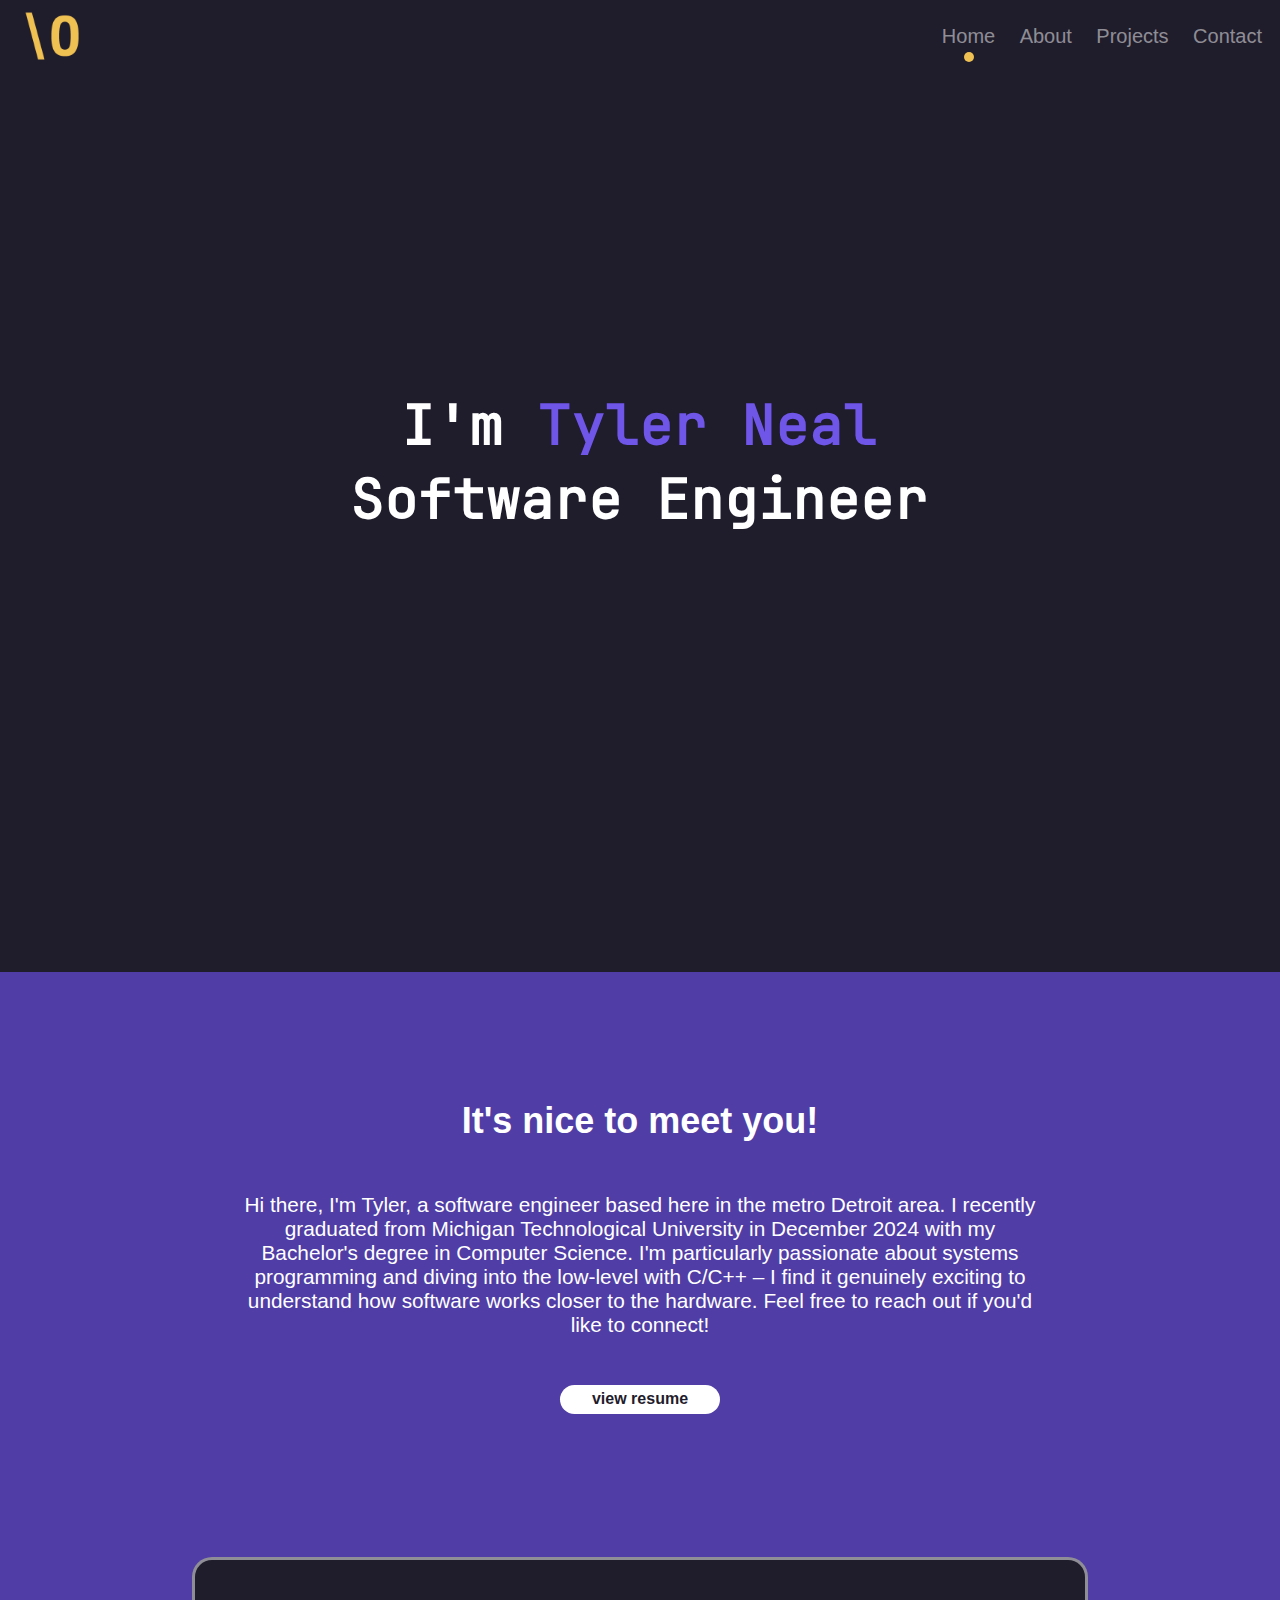
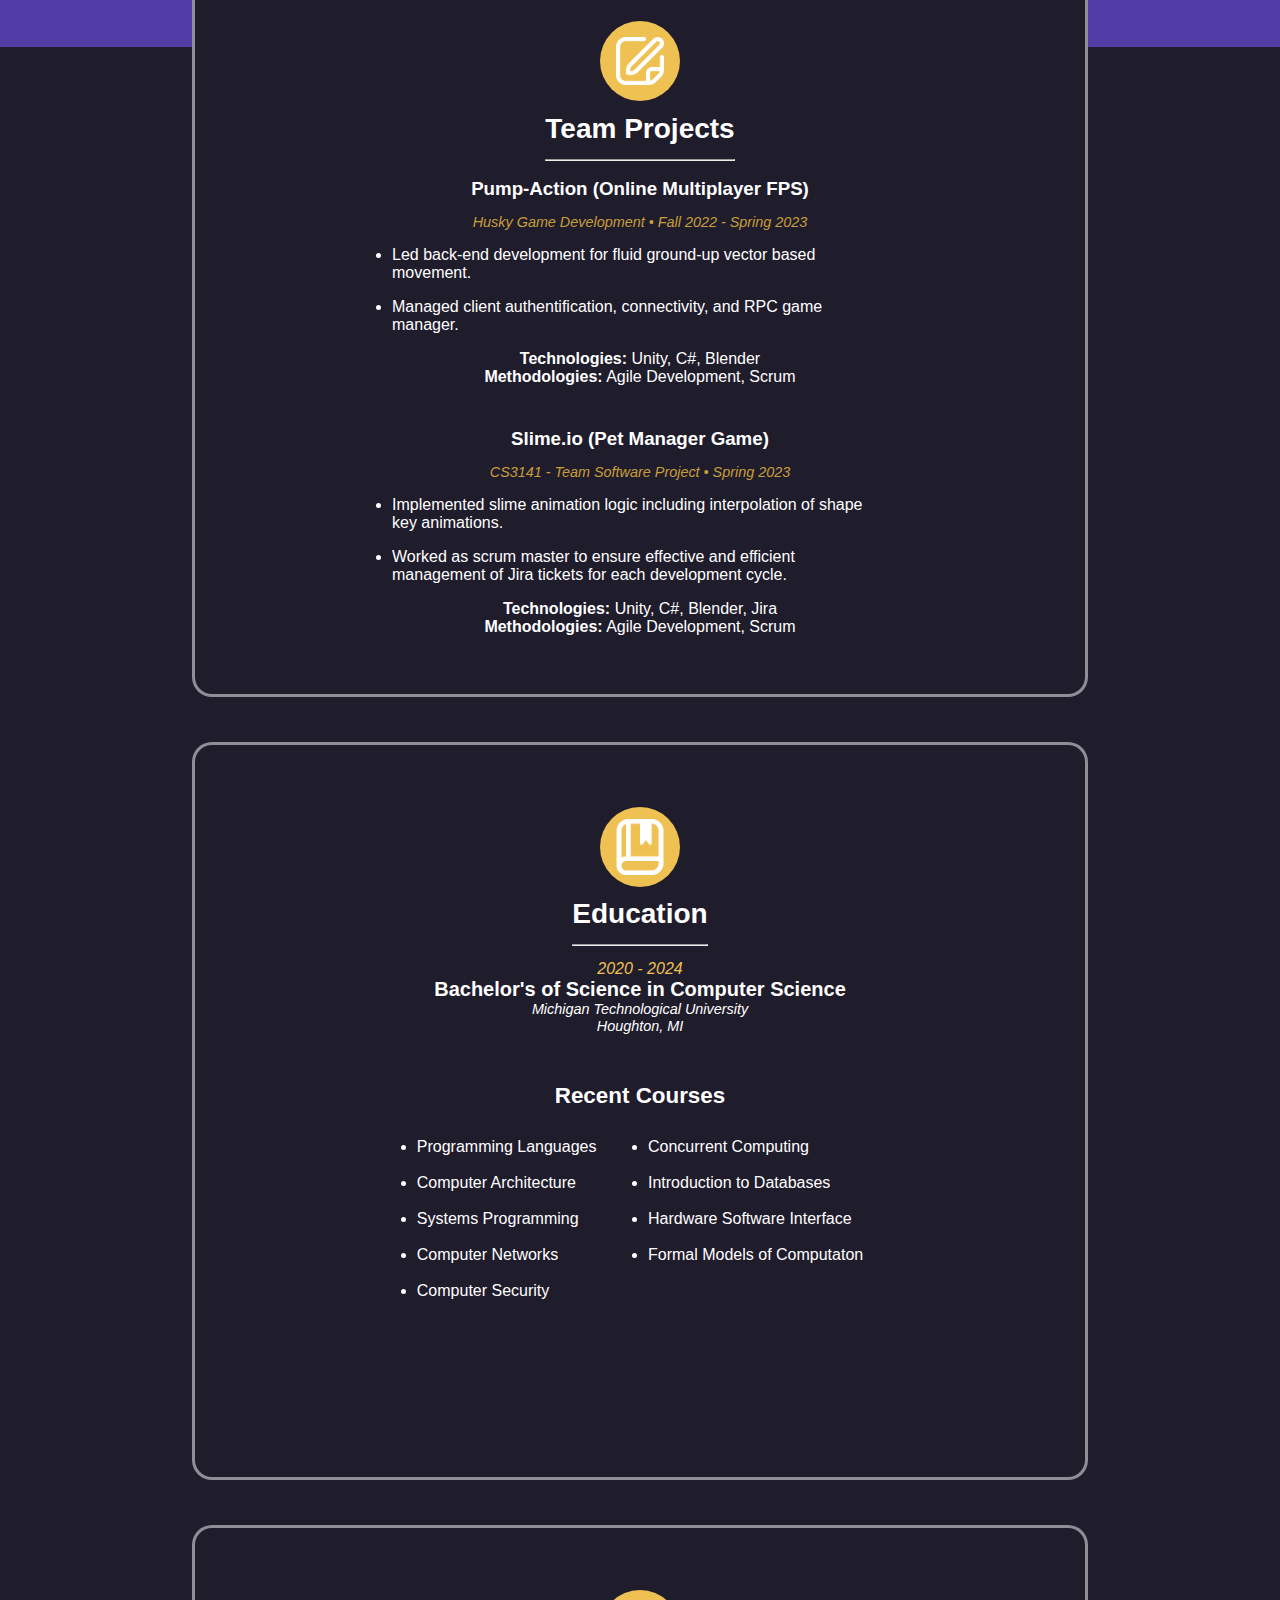
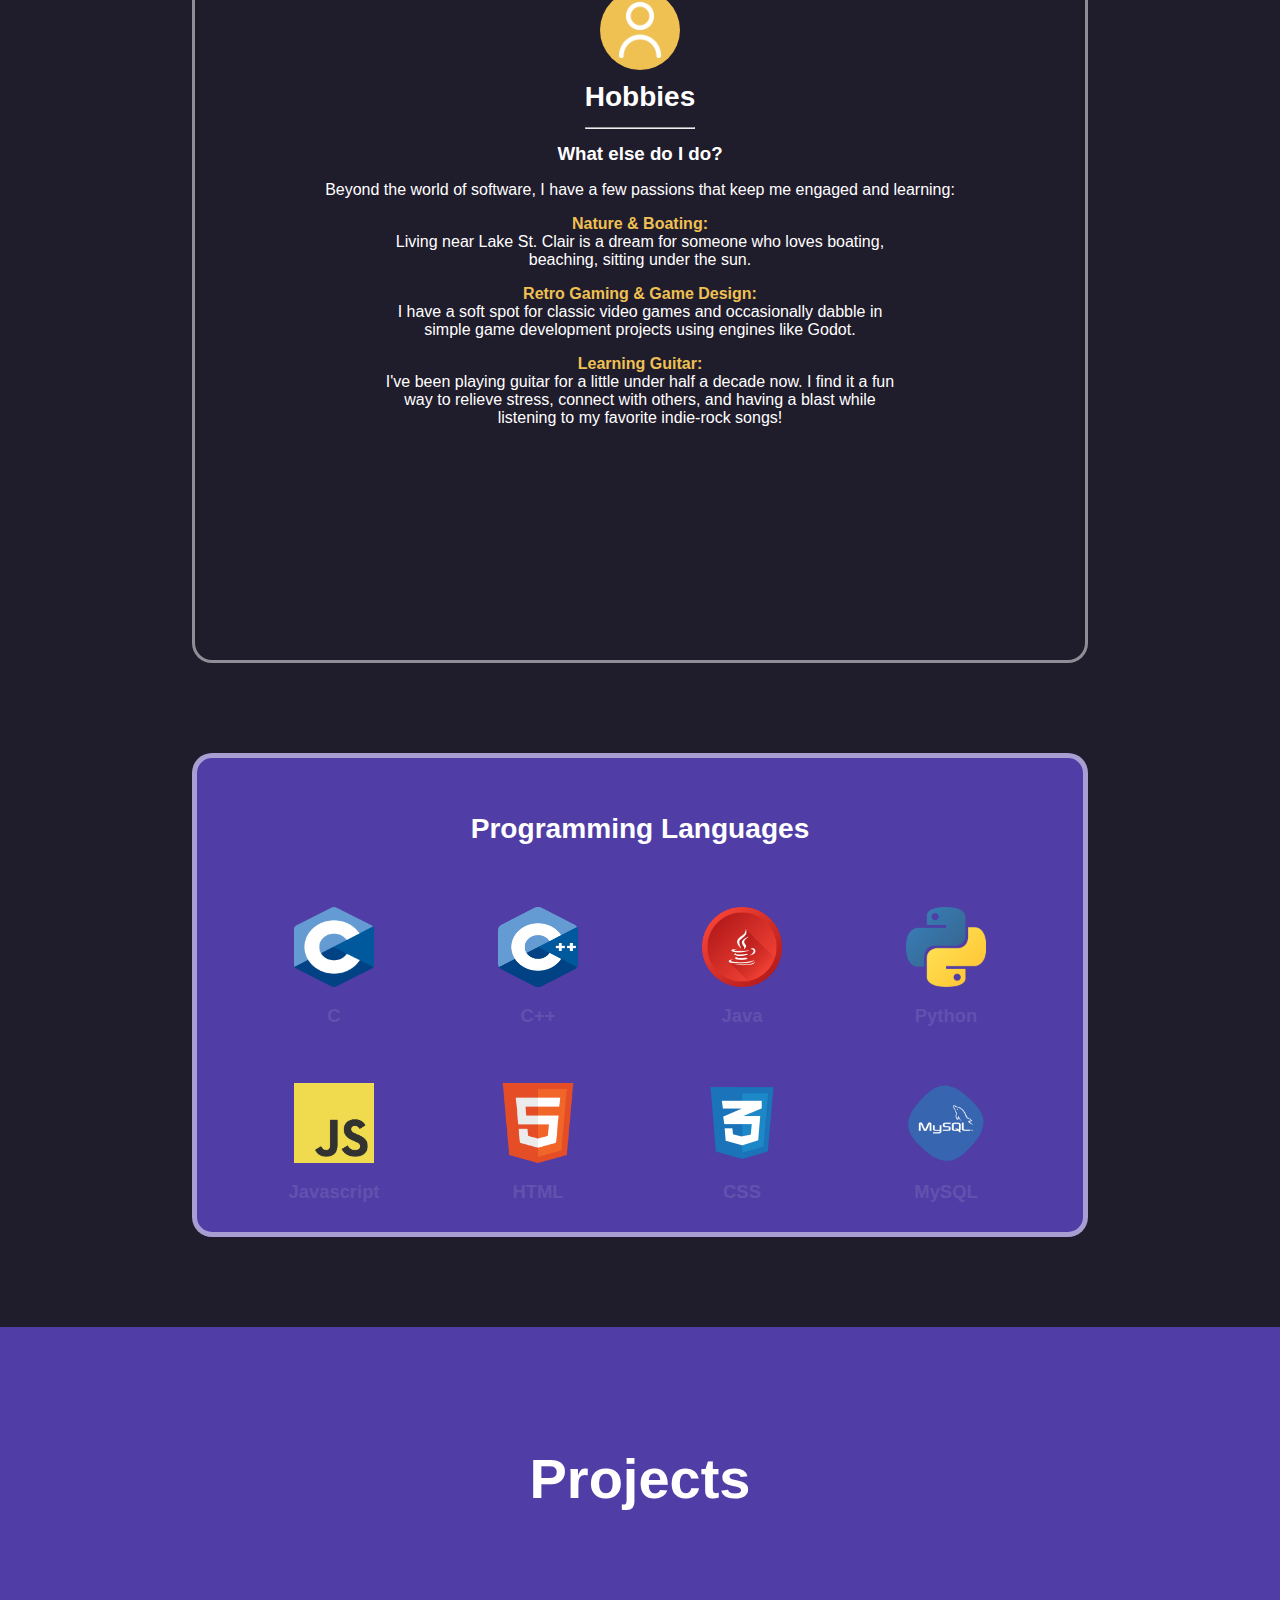
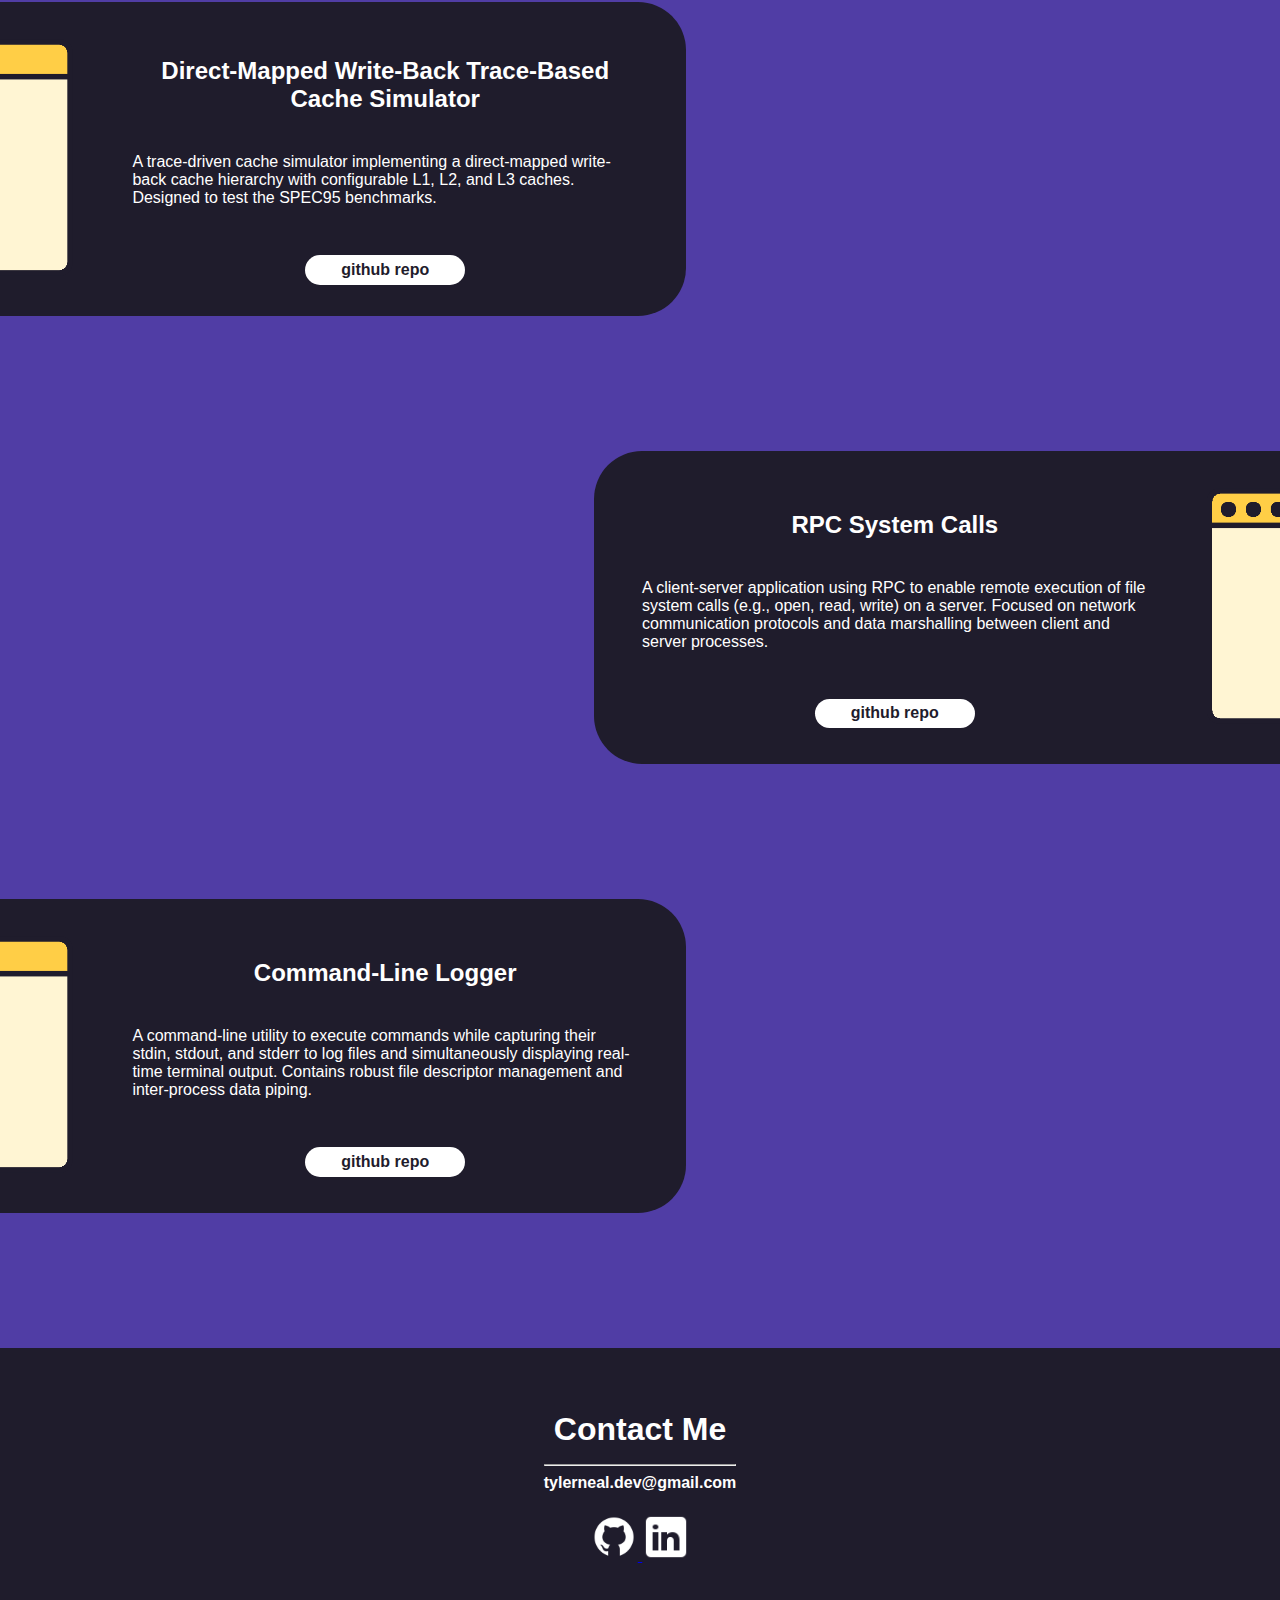
<file: index.html>
<!DOCTYPE html>
<html lang="en">
    <head>
        <meta charset="UTF-8" />
        <meta name="viewport" content="width=device-width, initial-scale=1.0" />
        <title>Tyler Neal | Software Engineer</title>
        <link rel="stylesheet" href="styles.css" />
        <link rel="icon" href="assets/null-term.png" type="image/x-icon" />
    </head>
    <body>
        <main>
            <nav class="navbar">
                <div class="container navbar__container">
                    <img
                        class="navbar__logo"
                        src="assets/null-term.png"
                        alt="Tyler Neal Portfolio Logo"
                    />
                    <div class="navbar__links">
                        <a class="navbar__link navbar__link--home" href="#home">Home</a>
                        <a class="navbar__link navbar__link--about" href="#about">About</a>
                        <a class="navbar__link navbar__link--projects" href="#projects">Projects</a>
                        <a class="navbar__link navbar__link--contact" href="#contact">Contact </a>
                    </div>
                </div>
            </nav>

            <section id="home" class="hero">
                <div class="container hero__container">
                    <h1 class="hero__title-group">
                        I'm <span class="hero__name-highlight">Tyler Neal</span><br /><span
                            class="hero__subtitle"
                            >Software Engineer</span
                        >
                    </h1>
                </div>
            </section>

            <section id="about" class="about-section">
                <div class="container about-section__intro-container">
                    <h2 class="about-section__intro-header">It's nice to meet you!</h2>
                    <p class="about-section__intro-paragraph">
                        Hi there, I'm Tyler, a software engineer based here in the metro Detroit
                        area. I recently graduated from Michigan Technological University in
                        December 2024 with my Bachelor's degree in Computer Science. I'm
                        particularly passionate about systems programming and diving into the
                        low-level with C/C++ – I find it genuinely exciting to understand how
                        software works closer to the hardware. Feel free to reach out if you'd like
                        to connect!
                    </p>
                    <a
                        target="_blank"
                        rel="noopener noreferrer"
                        class="resume__link"
                        href="https://raw.githubusercontent.com/tp-neal/my-resume/main/Tyler-Neal_Resume.pdf"
                        ><span class="button resume__button">view resume</span>
                    </a>
                </div>

                <div class="container about-sections-and-language-container">
                    <div class="container about-section__cards-container">
                        <div class="info-card info-card--team-projects">
                            <div class="info-card__icon-wrapper">
                                <img
                                    class="info-card__icon-image info-card__icon-image--team-projects"
                                    src="assets/about-icons/edit.png"
                                    alt="Team Projects Icon"
                                />
                            </div>
                            <h2 class="info-card__primary-heading">
                                Team Projects
                                <hr class="info-card__divider-hr" />
                            </h2>
                            <div class="info-card__divider-wrapper">
                                <div class="info-card__divider"></div>
                            </div>
                            <div class="info-card__body info-card__body--team-projects">
                                <div class="team-project">
                                    <h3 class="team-project__title">
                                        Pump-Action (Online Multiplayer FPS)
                                    </h3>
                                    <p class="team-project__meta">
                                        <em
                                            >Husky Game Development &bull; Fall 2022 - Spring
                                            2023</em
                                        >
                                    </p>
                                    <ul class="team-project__contributions">
                                        <li class="contributions__item">
                                            Led back-end development for fluid ground-up vector
                                            based movement.
                                        </li>
                                        <li class="contributions__item">
                                            Managed client authentification, connectivity, and RPC
                                            game manager.
                                        </li>
                                    </ul>
                                    <strong>Technologies:</strong> Unity, C#, Blender<br />
                                    <strong>Methodologies:</strong> Agile Development, Scrum<br /><br />
                                </div>

                                <div class="team-project">
                                    <h3 class="team-project__title">Slime.io (Pet Manager Game)</h3>
                                    <p class="team-project__meta">
                                        <em>CS3141 - Team Software Project &bull; Spring 2023</em>
                                    </p>
                                    <ul class="team-project__contributions">
                                        <li class="contributions__item">
                                            Implemented slime animation logic including
                                            interpolation of shape key animations.
                                        </li>
                                        <li class="contributions__item">
                                            Worked as scrum master to ensure effective and efficient
                                            management of Jira tickets for each development cycle.
                                        </li>
                                    </ul>
                                    <strong>Technologies:</strong> Unity, C#, Blender, Jira<br />
                                    <strong>Methodologies:</strong> Agile Development, Scrum<br /><br />
                                </div>
                            </div>
                        </div>

                        <div class="info-card info-card--education">
                            <div class="info-card__icon-wrapper">
                                <img
                                    class="info-card__icon-image info-card__icon-image--education"
                                    src="assets/about-icons/book.png"
                                    alt="Education Icon"
                                />
                            </div>
                            <h2 class="info-card__primary-heading">
                                Education
                                <hr class="info-card__divider-hr" />
                            </h2>
                            <div class="info-card__body info-card__body--education-details">
                                <span class="education-details__years">2020 - 2024</span>
                                <span class="education-details__degree">
                                    Bachelor's of Science in Computer Science
                                </span>
                                <span class="education-details__meta">
                                    <span class="education-details__school">
                                        Michigan Technological University
                                    </span>
                                    <span class="education-details__location">Houghton, MI</span>
                                </span>
                            </div>
                            <h3 class="info-card__secondary-heading">Recent Courses</h3>
                            <ul class="info-card__class-list">
                                <li class="class-list__item">Programming Languages</li>
                                <li class="class-list__item">Computer Architecture</li>
                                <li class="class-list__item">Systems Programming</li>
                                <li class="class-list__item">Computer Networks</li>
                                <li class="class-list__item">Computer Security</li>
                                <li class="class-list__item">Concurrent Computing</li>
                                <li class="class-list__item">Introduction to Databases</li>
                                <li class="class-list__item">Hardware Software Interface</li>
                                <li class="class-list__item">Formal Models of Computaton</li>
                            </ul>
                        </div>

                        <div class="info-card info-card--hobbies">
                            <div class="info-card__icon-wrapper">
                                <img
                                    class="info-card__icon-image info-card__icon-image--hobbies"
                                    src="assets/about-icons/user.png"
                                    alt="Hobbies Icon"
                                />
                            </div>

                            <h2 class="info-card__primary-heading">
                                Hobbies
                                <hr class="info-card__divider-hr" />
                            </h2>
                            <div class="info-card__body info-card__body--hobbies">
                                <h3 class="hobbies__title">What else do I do?</h3>

                                <p class="hobbies__intro">
                                    Beyond the world of software, I have a few passions that keep me
                                    engaged and learning:
                                </p>

                                <ul class="hobbies__list">
                                    <li class="hobbies__item">
                                        <strong class="hobbies__item-title"
                                            >Nature & Boating:</strong
                                        >

                                        <span class="hobbies__item-description"
                                            >Living near Lake St. Clair is a dream for someone who
                                            loves boating, beaching, sitting under the sun.</span
                                        >
                                    </li>

                                    <li class="hobbies__item">
                                        <strong class="hobbies__item-title"
                                            >Retro Gaming & Game Design:</strong
                                        >

                                        <span class="hobbies__item-description"
                                            >I have a soft spot for classic video games and
                                            occasionally dabble in simple game development projects
                                            using engines like Godot.</span
                                        >
                                    </li>

                                    <li class="hobbies__item">
                                        <strong class="hobbies__item-title"
                                            >Learning Guitar:</strong
                                        >

                                        <span class="hobbies__item-description"
                                            >I've been playing guitar for a little under half a
                                            decade now. I find it a fun way to relieve stress,
                                            connect with others, and having a blast while listening
                                            to my favorite indie-rock songs!</span
                                        >
                                    </li>
                                </ul>
                            </div>
                        </div>
                    </div>

                    <div class="container about-languages__cards-container">
                        <div class="languages">
                            <h3 class="languages__main-header">Programming Languages</h3>
                            <div class="languages__entries">
                                <div class="languages__entry languages__entry--c">
                                    <img
                                        class="entry__image"
                                        src="assets/language-logos/c-logo.png"
                                    />
                                    <h3 class="language-name">C</h3>
                                </div>
                                <div class="languages__entry languages__entry--cpp">
                                    <img
                                        class="entry__image"
                                        src="assets/language-logos/cpp-logo.png"
                                    />
                                    <h3 class="language-name">C++</h3>
                                </div>
                                <div class="languages__entry languages__entry--java">
                                    <img
                                        class="entry__image"
                                        src="assets/language-logos/java-logo.png"
                                    />
                                    <h3 class="language-name">Java</h3>
                                </div>
                                <div class="languages__entry languages__entry--python">
                                    <img
                                        class="entry__image"
                                        src="assets/language-logos/python-logo.png"
                                    />
                                    <h3 class="language-name">Python</h3>
                                </div>
                                <div class="languages__entry languages__entry--javascript">
                                    <img
                                        class="entry__image"
                                        src="assets/language-logos/javascript-logo.png"
                                    />
                                    <h3 class="language-name">Javascript</h3>
                                </div>
                                <div class="languages__entry languages__entry--html">
                                    <img
                                        class="entry__image"
                                        src="assets/language-logos/html-logo.png"
                                    />
                                    <h3 class="language-name">HTML</h3>
                                </div>
                                <div class="languages__entry languages__entry--css">
                                    <img
                                        class="entry__image"
                                        src="assets/language-logos/css-logo.png"
                                    />
                                    <h3 class="language-name">CSS</h3>
                                </div>
                                <div class="languages__entry languages__entry--mysql">
                                    <img
                                        class="entry__image"
                                        src="assets/language-logos/mysql-logo.png"
                                    />
                                    <h3 class="language-name">MySQL</h3>
                                </div>
                            </div>
                        </div>
                    </div>
                </div>
            </section>

            <section id="projects" class="projects-section">
                <div class="container projects-section__container">
                    <h2 class="projects-section__title">Projects</h2>
                    <div class="projects-section__grid">
                        <div
                            id="project-1"
                            class="project-card project-card--cache project--left-aligned"
                        >
                            <img
                                class="project-card__container-image"
                                src="assets/project-icons/window-icon_cache.png"
                                alt="Cache Simulator Project Container"
                            />

                            <div class="project-card__text-content">
                                <h3 class="project-card__title">
                                    Direct-Mapped Write-Back Trace-Based Cache Simulator
                                </h3>
                                <p class="project-card__description">
                                    A trace-driven cache simulator implementing a direct-mapped
                                    write-back cache hierarchy with configurable L1, L2, and L3
                                    caches. Designed to test the SPEC95 benchmarks.
                                </p>
                                <a
                                    target="_blank"
                                    rel="noopener noreferrer"
                                    class="project-card__repo-link"
                                    href="https://github.com/tp-neal/dev-projects/tree/main/Cache"
                                    ><span class="button project-card__repo-button"
                                        >github repo</span
                                    >
                                </a>
                            </div>
                        </div>

                        <div
                            id="project-2"
                            class="project-card project-card--rpc project--right-aligned"
                        >
                            <img
                                class="project-card__container-image"
                                src="assets/project-icons/window-icon_server.png"
                                alt="RPC System Project Container"
                            />

                            <div class="project-card__text-content">
                                <h3 class="project-card__title">RPC System Calls</h3>
                                <p class="project-card__description">
                                    A client-server application using RPC to enable remote execution
                                    of file system calls (e.g., open, read, write) on a server.
                                    Focused on network communication protocols and data marshalling
                                    between client and server processes.
                                </p>
                                <a
                                    target="_blank"
                                    rel="noopener noreferrer"
                                    class="project-card__repo-link"
                                    href="https://github.com/tp-neal/dev-projects/tree/main/RPCSysCalls"
                                    ><span class="button project-card__repo-button"
                                        >github repo</span
                                    >
                                </a>
                            </div>
                        </div>

                        <div
                            id="project-3"
                            class="project-card project-card--command-logger project--left-aligned"
                        >
                            <img
                                class="project-card__container-image"
                                src="assets/project-icons/window-icon_terminal.png"
                                alt="Logger Project Container"
                            />

                            <div class="project-card__text-content">
                                <h3 class="project-card__title">Command-Line Logger</h3>
                                <p class="project-card__description">
                                    A command-line utility to execute commands while capturing their
                                    stdin, stdout, and stderr to log files and simultaneously
                                    displaying real-time terminal output. Contains robust file
                                    descriptor management and inter-process data piping.
                                </p>
                                <a
                                    target="_blank"
                                    rel="noopener noreferrer"
                                    class="project-card__repo-link"
                                    href="https://github.com/tp-neal/dev-projects/tree/main/CommandLog"
                                    ><span class="button project-card__repo-button"
                                        >github repo</span
                                    >
                                </a>
                            </div>
                        </div>
                    </div>
                </div>
            </section>

            <footer id="contact" class="contact-section">
                <div class="container contact-section__container">
                    <h2 class="contact-section__title">Contact Me</h2>
                    <h4 class="my-email">
                        <hr class="info-card__divider-hr" />
                        tylerneal.dev@gmail.com
                    </h4>
                    <div class="social-link__container">
                        <a
                            target="_blank"
                            rel="noopener noreferrer"
                            class="social-link social-link--github"
                            href="https://github.com/tp-neal"
                        >
                            <img
                                class="social-icon social-icon--github"
                                src="assets/socials/github-logo.png"
                            />
                        </a>
                        <a
                            target="_blank"
                            rel="noopener noreferrer"
                            class="social-link social-link--linkedin"
                            href="https://linkedin.com/in/tyler-neal-dev"
                        >
                            <img
                                class="social-icon social-icon--linkedin"
                                src="assets/socials/linkedin-logo.png"
                            />
                        </a>
                    </div>
                </div>
            </footer>
        </main>
        <script src="script.js"></script>
    </body>
</html>
</file>
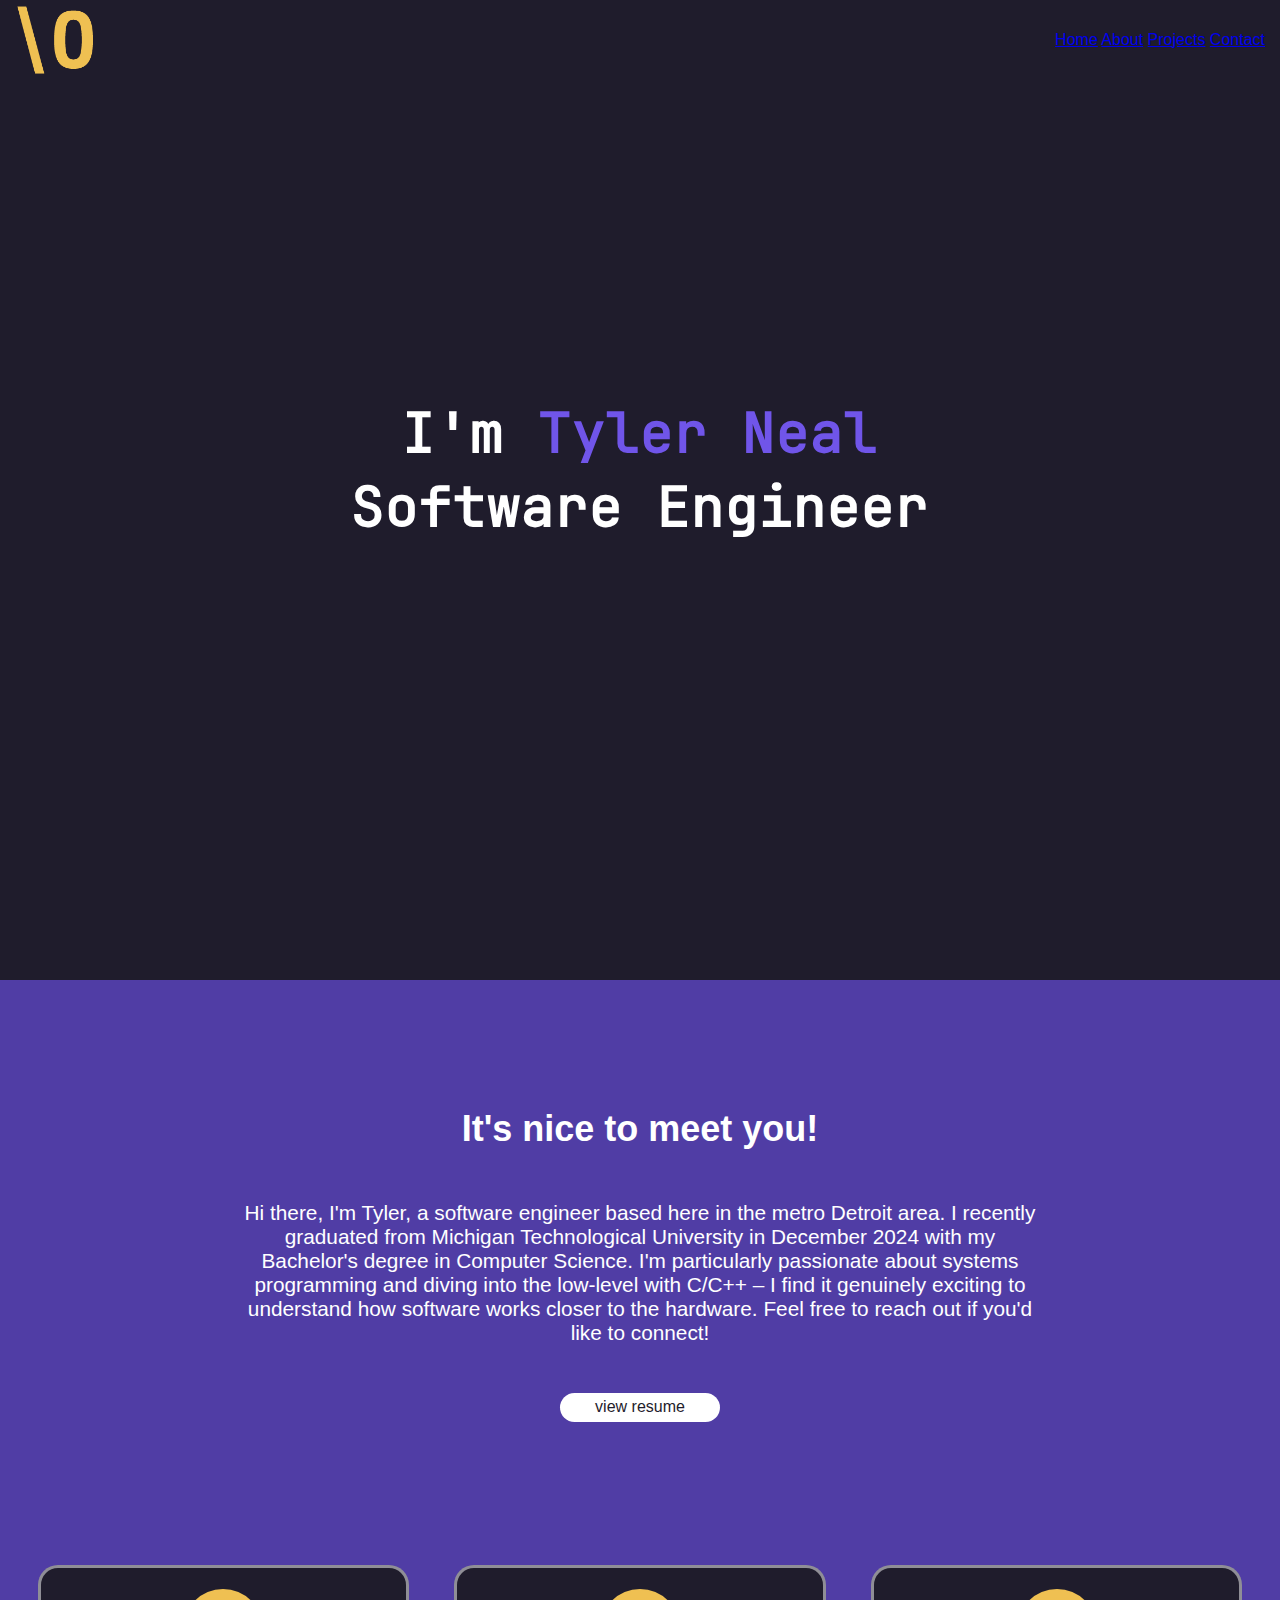
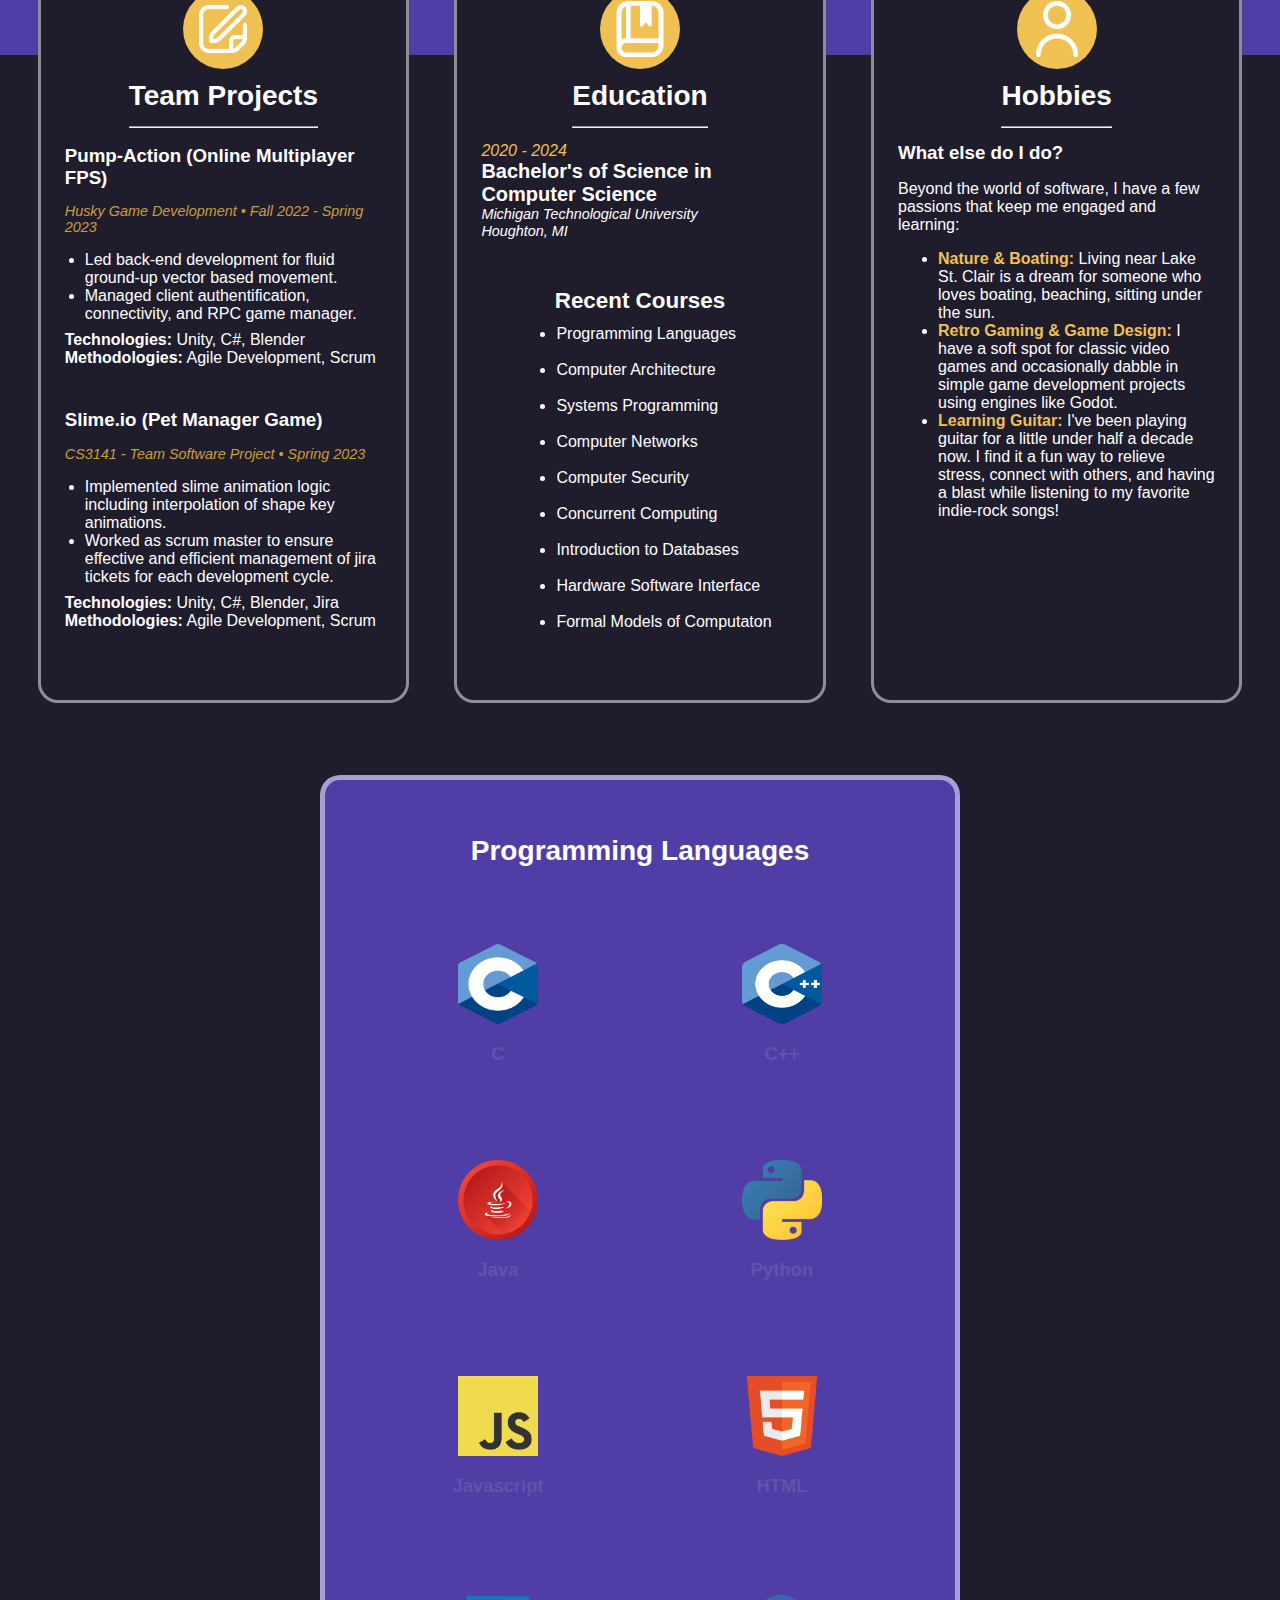
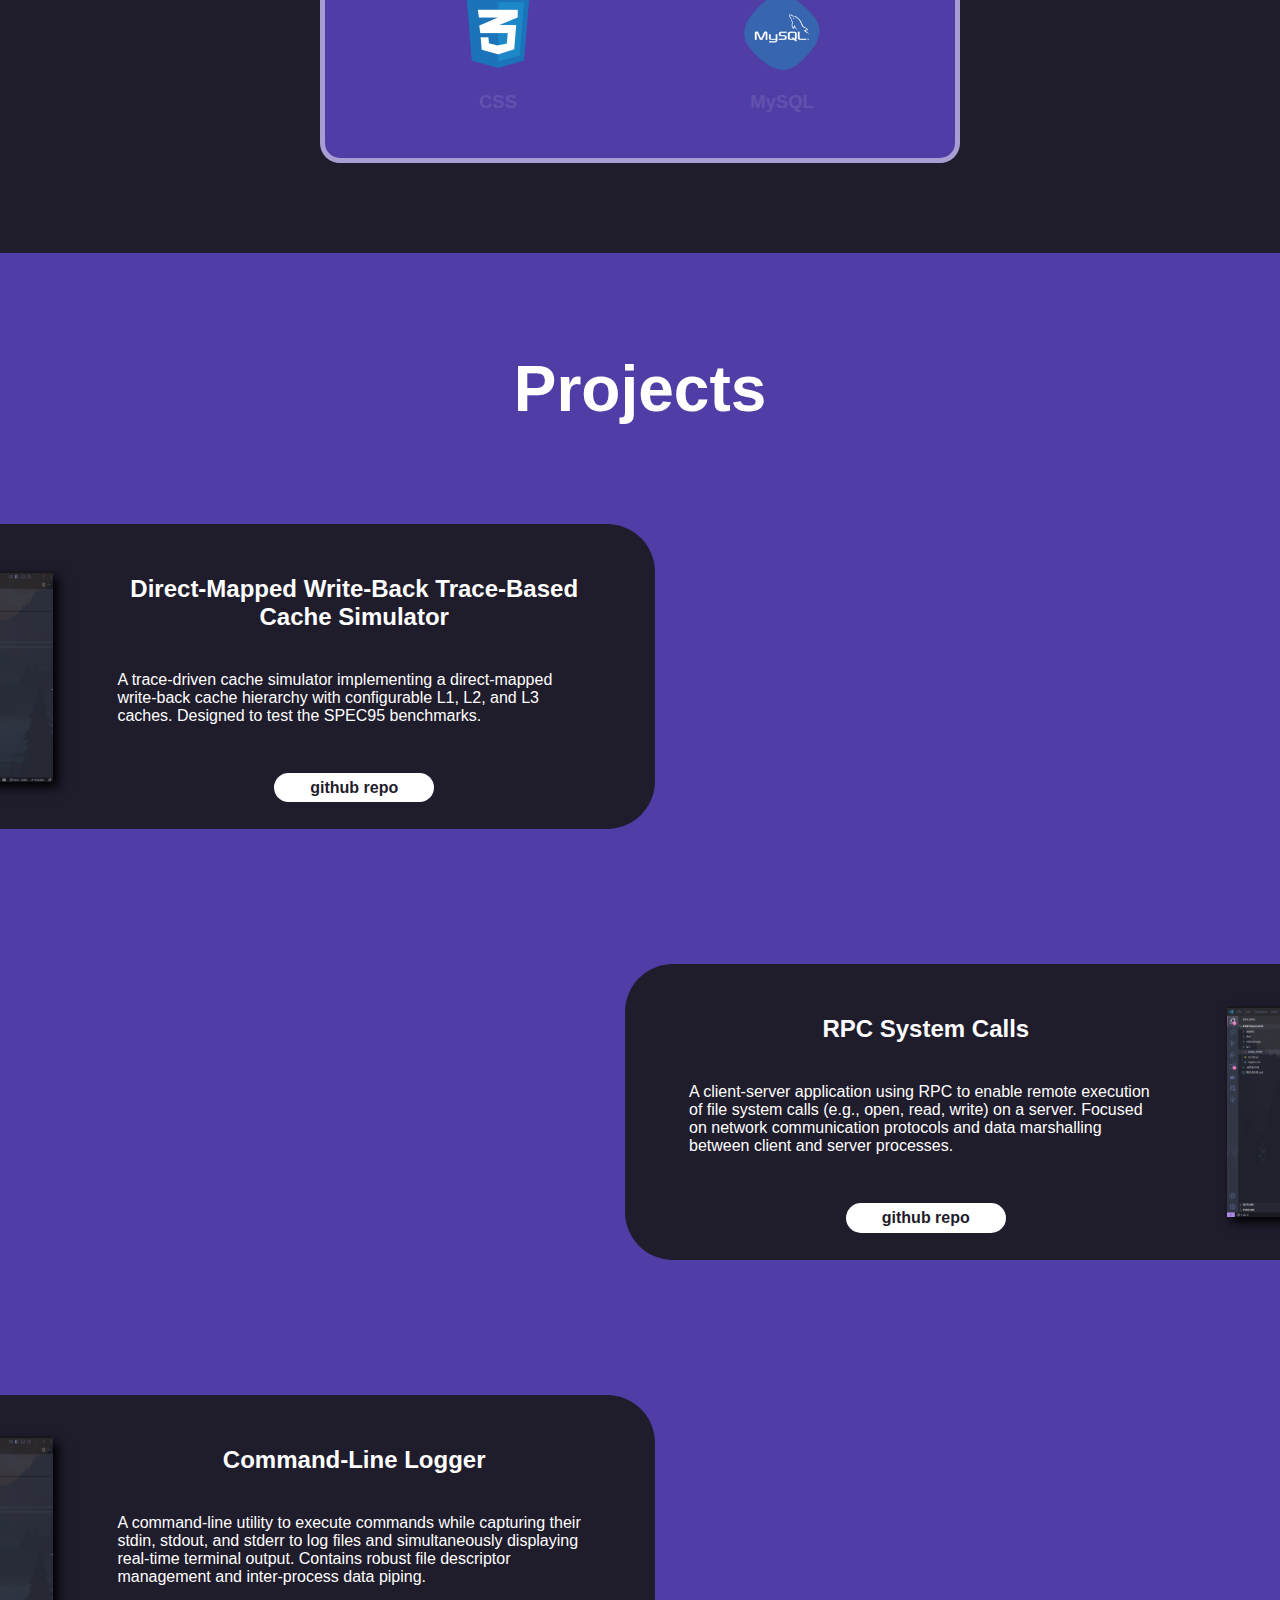
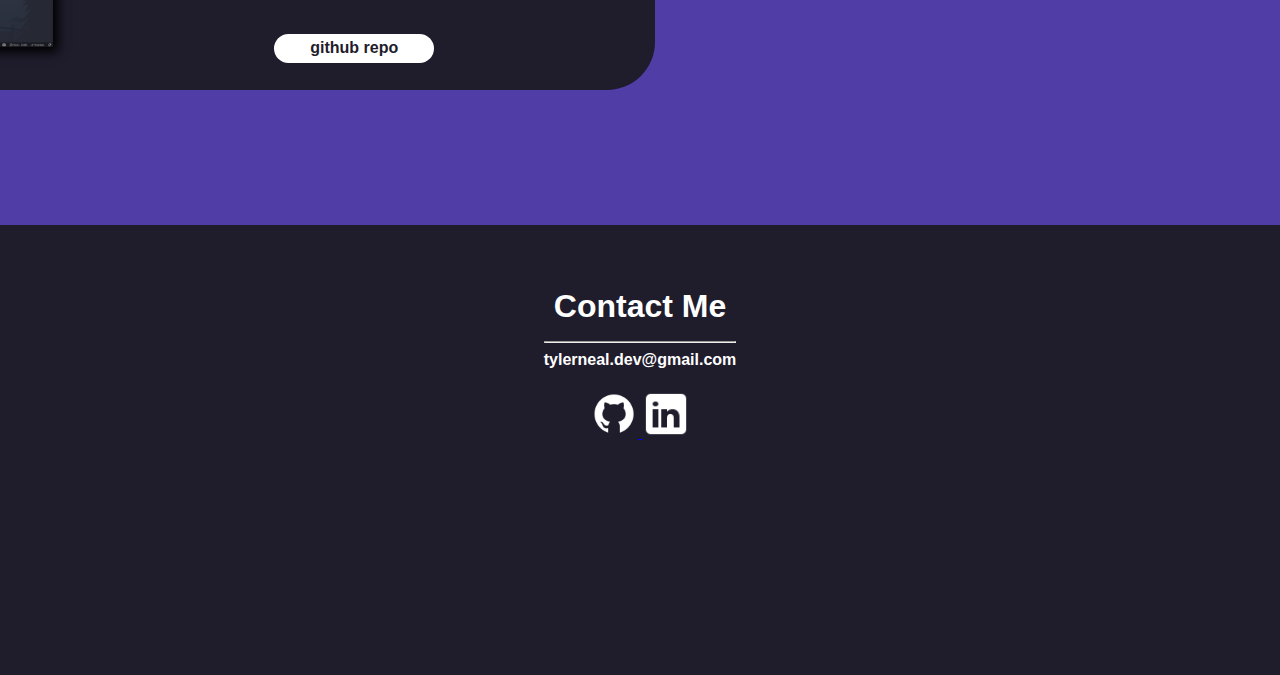
<file: src/index.html>
<!DOCTYPE html>
<html lang="en">
    <head>
        <meta charset="UTF-8" />
        <meta name="viewport" content="width=device-width, initial-scale=1.0" />
        <title>Tyler Neal Portfolio</title>
        <link rel="stylesheet" href="styles.css" />
    </head>
    <body>
        <main>
            <nav class="navbar">
                <div class="container navbar__container">
                    <img
                        class="navbar__logo"
                        src="../assets/null-term.png"
                        alt="Tyler Neal Portfolio Logo"
                    />
                    <div class="navbar__links">
                        <a class="navbar__link navbar__link--home" href="#home">Home</a>
                        <a class="navbar__link navbar__link--about" href="#about">About</a>
                        <a class="navbar__link navbar__link--projects" href="#projects">Projects</a>
                        <a class="navbar__link navbar__link--contact" href="#contact">Contact </a>
                    </div>
                </div>
            </nav>

            <section id="home" class="hero">
                <div class="container hero__container">
                    <h1 class="hero__title-group">
                        I'm <span class="hero__name-highlight">Tyler Neal</span><br /><span
                            class="hero__subtitle"
                            >Software Engineer</span
                        >
                    </h1>
                </div>
            </section>

            <section id="about" class="about-section">
                <div class="container about-section__intro-container">
                    <h2 class="about-section__intro-header">It's nice to meet you!</h2>
                    <p class="about-section__intro-paragraph">
                        Hi there, I'm Tyler, a software engineer based here in the metro Detroit
                        area. I recently graduated from Michigan Technological University in
                        December 2024 with my Bachelor's degree in Computer Science. I'm
                        particularly passionate about systems programming and diving into the
                        low-level with C/C++ – I find it genuinely exciting to understand how
                        software works closer to the hardware. Feel free to reach out if you'd like
                        to connect!
                    </p>
                    <a
                        target="_blank"
                        rel="noopener noreferrer"
                        class="resume__link"
                        href="https://raw.githubusercontent.com/tp-neal/my-resume/main/Tyler-Neal_Resume.pdf"
                        ><span class="button resume__button">view resume</span>
                    </a>
                </div>

                <div class="container about-sections-and-language-container">
                    <div class="container about-section__cards-container">
                        <div class="info-card info-card--team-projects">
                            <div class="info-card__icon-wrapper">
                                <img
                                    class="info-card__icon-image info-card__icon-image--team-projects"
                                    src="../assets/about-icons/edit.png"
                                    alt="Team Projects Icon"
                                />
                            </div>
                            <h2 class="info-card__primary-heading">
                                Team Projects
                                <hr class="info-card__divider-hr" />
                            </h2>
                            <div class="info-card__divider-wrapper">
                                <div class="info-card__divider"></div>
                            </div>
                            <div class="info-card__body info-card__body--team-projects">
                                <div class="team-project">
                                    <h3 class="team-project__title">
                                        Pump-Action (Online Multiplayer FPS)
                                    </h3>
                                    <p class="team-project__meta">
                                        <em
                                            >Husky Game Development &bull; Fall 2022 - Spring
                                            2023</em
                                        >
                                    </p>
                                    <ul class="team-project__contributions">
                                        <li>
                                            Led back-end development for fluid ground-up vector
                                            based movement.
                                        </li>
                                        <li>
                                            Managed client authentification, connectivity, and RPC
                                            game manager.
                                        </li>
                                    </ul>
                                    <strong>Technologies:</strong> Unity, C#, Blender<br />
                                    <strong>Methodologies:</strong> Agile Development, Scrum<br /><br />
                                </div>

                                <div class="team-project">
                                    <h3 class="team-project__title">Slime.io (Pet Manager Game)</h3>
                                    <p class="team-project__meta">
                                        <em>CS3141 - Team Software Project &bull; Spring 2023</em>
                                    </p>
                                    <ul class="team-project__contributions">
                                        <li>
                                            Implemented slime animation logic including
                                            interpolation of shape key animations.
                                        </li>
                                        <li>
                                            Worked as scrum master to ensure effective and efficient
                                            management of jira tickets for each development cycle.
                                        </li>
                                    </ul>
                                    <strong>Technologies:</strong> Unity, C#, Blender, Jira<br />
                                    <strong>Methodologies:</strong> Agile Development, Scrum<br /><br />
                                </div>
                            </div>
                        </div>

                        <div class="info-card info-card--education">
                            <div class="info-card__icon-wrapper">
                                <img
                                    class="info-card__icon-image info-card__icon-image--education"
                                    src="../assets/about-icons/book.png"
                                    alt="Education Icon"
                                />
                            </div>
                            <h2 class="info-card__primary-heading">
                                Education
                                <hr class="info-card__divider-hr" />
                            </h2>
                            <div class="info-card__body info-card__body--education-details">
                                <span class="education-details__years">2020 - 2024</span>
                                <span class="education-details__degree">
                                    Bachelor's of Science in Computer Science
                                </span>
                                <span class="education-details__meta">
                                    <span class="education-details__school">
                                        Michigan Technological University
                                    </span>
                                    <span class="education-details__location">Houghton, MI</span>
                                </span>
                            </div>
                            <h3 class="info-card__secondary-heading">Recent Courses</h3>
                            <ul class="info-card__class-list">
                                <li class="class-list__item">Programming Languages</li>
                                <li class="class-list__item">Computer Architecture</li>
                                <li class="class-list__item">Systems Programming</li>
                                <li class="class-list__item">Computer Networks</li>
                                <li class="class-list__item">Computer Security</li>
                                <li class="class-list__item">Concurrent Computing</li>
                                <li class="class-list__item">Introduction to Databases</li>
                                <li class="class-list__item">Hardware Software Interface</li>
                                <li class="class-list__item">Formal Models of Computaton</li>
                            </ul>
                        </div>

                        <div class="info-card info-card--hobbies">
                            <div class="info-card__icon-wrapper">
                                <img
                                    class="info-card__icon-image info-card__icon-image--hobbies"
                                    src="../assets/about-icons/user.png"
                                    alt="Hobbies Icon"
                                />
                            </div>

                            <h2 class="info-card__primary-heading">
                                Hobbies
                                <hr class="info-card__divider-hr" />
                            </h2>
                            <div class="info-card__body info-card__body--hobbies">
                                <h3 class="hobbies__title">What else do I do?</h3>

                                <p class="hobbies__intro">
                                    Beyond the world of software, I have a few passions that keep me
                                    engaged and learning:
                                </p>

                                <ul class="hobbies__list">
                                    <li class="hobbies__item">
                                        <strong class="hobbies__item-title"
                                            >Nature & Boating:</strong
                                        >

                                        <span class="hobbies__item-description"
                                            >Living near Lake St. Clair is a dream for someone who
                                            loves boating, beaching, sitting under the sun.</span
                                        >
                                    </li>

                                    <li class="hobbies__item">
                                        <strong class="hobbies__item-title"
                                            >Retro Gaming & Game Design:</strong
                                        >

                                        <span class="hobbies__item-description"
                                            >I have a soft spot for classic video games and
                                            occasionally dabble in simple game development projects
                                            using engines like Godot.</span
                                        >
                                    </li>

                                    <li class="hobbies__item">
                                        <strong class="hobbies__item-title"
                                            >Learning Guitar:</strong
                                        >

                                        <span class="hobbies__item-description"
                                            >I've been playing guitar for a little under half a
                                            decade now. I find it a fun way to relieve stress,
                                            connect with others, and having a blast while listening
                                            to my favorite indie-rock songs!</span
                                        >
                                    </li>
                                </ul>
                            </div>
                        </div>
                    </div>

                    <div class="container about-languages__cards-container">
                        <div class="languages">
                            <h3 class="languages__main-header">Programming Languages</h3>
                            <div class="languages__entries">
                                <div class="languages__entry languages__entry--c">
                                    <img
                                        class="entry__image"
                                        src="../assets/language-logos/c-logo.png"
                                    />
                                    <h3 class="language-name">C</h3>
                                </div>
                                <div class="languages__entry languages__entry--cpp">
                                    <img
                                        class="entry__image"
                                        src="../assets/language-logos/cpp-logo.png"
                                    />
                                    <h3 class="language-name">C++</h3>
                                </div>
                                <div class="languages__entry languages__entry--java">
                                    <img
                                        class="entry__image"
                                        src="../assets/language-logos/java-logo.png"
                                    />
                                    <h3 class="language-name">Java</h3>
                                </div>
                                <div class="languages__entry languages__entry--python">
                                    <img
                                        class="entry__image"
                                        src="../assets/language-logos/python-logo.png"
                                    />
                                    <h3 class="language-name">Python</h3>
                                </div>
                                <div class="languages__entry languages__entry--javascript">
                                    <img
                                        class="entry__image"
                                        src="../assets/language-logos/javascript-logo.png"
                                    />
                                    <h3 class="language-name">Javascript</h3>
                                </div>
                                <div class="languages__entry languages__entry--html">
                                    <img
                                        class="entry__image"
                                        src="../assets/language-logos/html-logo.png"
                                    />
                                    <h3 class="language-name">HTML</h3>
                                </div>
                                <div class="languages__entry languages__entry--css">
                                    <img
                                        class="entry__image"
                                        src="../assets/language-logos/css-logo.png"
                                    />
                                    <h3 class="language-name">CSS</h3>
                                </div>
                                <div class="languages__entry languages__entry--mysql">
                                    <img
                                        class="entry__image"
                                        src="../assets/language-logos/mysql-logo.png"
                                    />
                                    <h3 class="language-name">MySQL</h3>
                                </div>
                            </div>
                        </div>
                    </div>
                </div>
            </section>

            <section id="projects" class="projects-section">
                <div class="container projects-section__container">
                    <h2 class="projects-section__title">Projects</h2>
                    <div class="projects-section__grid">
                        <div
                            id="project-1"
                            class="project-card project-card--cache project--left-aligned"
                        >
                            <img
                                class="project-card__image"
                                src="../assets/example.png"
                                alt="Cache Simulator Project Thumbnail"
                            />
                            <div class="project-card__text-content">
                                <h3 class="project-card__title">
                                    Direct-Mapped Write-Back Trace-Based Cache Simulator
                                </h3>
                                <p class="project-card__description">
                                    A trace-driven cache simulator implementing a direct-mapped
                                    write-back cache hierarchy with configurable L1, L2, and L3
                                    caches. Designed to test the SPEC95 benchmarks.
                                </p>
                                <a
                                    target="_blank"
                                    rel="noopener noreferrer"
                                    class="project-card__repo-link"
                                    href="https://github.com/tp-neal/dev-projects/tree/main/Cache"
                                    ><span class="button project-card__repo-button"
                                        >github repo</span
                                    >
                                </a>
                            </div>
                        </div>

                        <div
                            id="project-2"
                            class="project-card project-card--rpc project--right-aligned"
                        >
                            <img
                                class="project-card__image"
                                src="../assets/example.png"
                                alt="RPC System Calls Project Thumbnail"
                            />
                            <div class="project-card__text-content">
                                <h3 class="project-card__title">RPC System Calls</h3>
                                <p class="project-card__description">
                                    A client-server application using RPC to enable remote execution
                                    of file system calls (e.g., open, read, write) on a server.
                                    Focused on network communication protocols and data marshalling
                                    between client and server processes.
                                </p>
                                <a
                                    target="_blank"
                                    rel="noopener noreferrer"
                                    class="project-card__repo-link"
                                    href="https://github.com/tp-neal/dev-projects/tree/main/RPCSysCalls"
                                    ><span class="button project-card__repo-button"
                                        >github repo</span
                                    >
                                </a>
                            </div>
                        </div>

                        <div
                            id="project-3"
                            class="project-card project-card--command-logger project--left-aligned"
                        >
                            <img
                                class="project-card__image"
                                src="../assets/example.png"
                                alt="Command-Line Logger Project Thumbnail"
                            />
                            <div class="project-card__text-content">
                                <h3 class="project-card__title">Command-Line Logger</h3>
                                <p class="project-card__description">
                                    A command-line utility to execute commands while capturing their
                                    stdin, stdout, and stderr to log files and simultaneously
                                    displaying real-time terminal output. Contains robust file
                                    descriptor management and inter-process data piping.
                                </p>
                                <a
                                    target="_blank"
                                    rel="noopener noreferrer"
                                    class="project-card__repo-link"
                                    href="https://github.com/tp-neal/dev-projects/tree/main/CommandLog"
                                    ><span class="button project-card__repo-button"
                                        >github repo</span
                                    >
                                </a>
                            </div>
                        </div>
                    </div>
                </div>
            </section>

            <footer id="contact" class="contact-section">
                <div class="container contact-section__container">
                    <h2 class="contact-section__title">Contact Me</h2>
                    <h4 class="my-email">
                        <hr class="info-card__divider-hr" />
                        tylerneal.dev@gmail.com
                    </h4>
                    <div class="social-link__container">
                        <a
                            target="_blank"
                            rel="noopener noreferrer"
                            class="social-link social-link--github"
                            href="https://github.com/tp-neal"
                        >
                            <img
                                class="social-icon social-icon--github"
                                src="../assets/socials/github-logo.png"
                            />
                        </a>
                        <a
                            target="_blank"
                            rel="noopener noreferrer"
                            class="social-link social-link--linkedin"
                            href="https://linkedin.com/in/tyler-neal-dev"
                        >
                            <img
                                class="social-icon social-icon--linkedin"
                                src="../assets/socials/linkedin-logo.png"
                            />
                        </a>
                    </div>
                </div>
            </footer>
        </main>
        <script src="script.js"></script>
    </body>
</html>
</file>
<file: styles.css>
@font-face
{
    font-family: JetBrainsMono;

    src: url(assets/fonts/JetBrainsMono-Regular.woff2);
}

/*==================================================================================================
    Reset / Base Styles
==================================================================================================*/
html,
body
{
    box-sizing: border-box;
    margin: 0;
    padding: 0;
}

*,
*::before,
*::after
{
    box-sizing: inherit;
}

/*==================================================================================================
    Global
==================================================================================================*/
html
{
    scroll-behavior: smooth;
}

body
{
    font-family: 'eurostile', sans-serif;

    min-width: 320px;
    height: 100%;

    color: white;
}

/*==================================================================================================
    CONTENT CONTAINER
==================================================================================================*/
.container
{
    display: flex;

    width: 100%;
    height: 100%;
    margin-right: auto;
    margin-left: auto;
    padding-right: 15px;
    padding-left: 15px;
}

/*==================================================================================================
    MAIN
==================================================================================================*/
main
{
    display: flex;
    flex: 1 1 auto;
    flex-direction: column;
}

/*==================================================================================================
    NAVIGATION BAR
==================================================================================================*/
.navbar
{
    position: sticky;
    z-index: 1000;
    top: 0;

    background-color: rgb(31, 28, 44);
}

.navbar > .container
{
    align-items: center;
    justify-content: space-between;

    padding: .5rem;
    padding-left: 1.5rem;
}

.navbar__logo
{
    height: 3.5rem;
}

/*==================================================================================================
    NAVIGATION LINKS
==================================================================================================*/
.navbar__link
{
    font-size: 1.25rem;

    position: relative;

    padding: 10px;

    transition: color .3s ease-in-out;
    text-decoration: none;

    color: rgba(255, 255, 255, .5);
    border: none;
    background: none;
}

.navbar__link:hover
{
    color: rgb(239, 192, 82);
}

/* Dot Under Navigation Items (.navbar__link::after)

   This dot will show which section you are in based on whick nav item it appears
   under.
*/
.navbar__link::after
{
    position: absolute;
    bottom: -5px;
    left: 50%;

    display: block;

    width: 10px;
    height: 10px;

    content: '';
    transition: opacity .3s ease-in-out;
    transform: translateX(-50%);

    opacity: 0;
    border-radius: 100%;
    background-color: rgb(239, 192, 82);
}

.navbar__link--active::after
{
    opacity: 1;
}

/*==================================================================================================
    HERO
==================================================================================================*/
.hero
{
    position: relative;
    z-index: 1;

    height: 100vh;

    background-color: rgb(31, 28, 44);
}

.hero > .container
{
    align-items: center;
    justify-content: center;

    height: 100%;
}

.hero__title-group
{
    font-family: JetBrainsMono, monospace;
    font-size: clamp(2.5rem, 5vw, 3.5rem);

    position: relative;

    margin-bottom: 10rem;

    text-align: center;
}

.hero__name-highlight
{
    color: rgb(112, 85, 233);
}

/*==================================================================================================
    ABOUT
==================================================================================================*/
.about-section__intro-container
{
    display: flex;
    align-items: center;
    flex-direction: column;
    justify-content: center;

    min-height: 90vh;
    margin-top: -15vh;

    background-color: rgb(80, 61, 165);
}

.about-section__intro-header
{
    font-size: clamp(1.75rem, 5vw, 2.25rem);

    text-align: center;
}

.about-section__intro-paragraph
{
    font-size: 1.3rem;
    font-size: clamp(1.15rem, 3vw, 1.3rem);

    max-width: 800px;

    text-align: center;
}

.about-sections-and-language-container
{
    display: flex;
    flex-direction: column;

    padding: 0;
}

.resume__link
{
    align-self: center;

    text-decoration: none;
}

.resume__button
{
    font-weight: bold;

    display: inline-block;

    width: 10rem;
    margin-top: 3vh;
    padding: .35rem;

    text-align: center;

    color: rgb(31, 28, 44);
    border-radius: 1rem;
    background-color: white;
}

/*==================================================================================================
    ABOUT-SUBSECTIONS (Info Cards)
==================================================================================================*/
.about-section__cards-container
{
    display: flex;
    align-items: start;
    justify-content: space-around;

    width: 100%;
    min-height: 90vh;
    padding-right: 2vw;
    padding-bottom: 10vh;
    padding-left: 2vw;

    background-color: rgb(31, 28, 44);

    gap: 2vw;
}

/* General Info Card Styling (Applies to all cards) */
.info-card
{
    display: flex;
    align-items: center;
    flex: 1;
    flex-direction: column;
    justify-content: start;

    min-height: 82vh;
    margin-top: -10vh; /* Overlap with previous section section */
    padding: 2rem;

    transition: transform .3s ease-in-out;

    border-style: solid;
    border-color: rgba(255, 255, 255, .502);
    border-radius: 20px;
    background-color: rgb(31, 28, 44);
}

.info-card:hover
{
    transform: scale(1.05);
}

.info-card__icon-wrapper
{
    position: relative;

    display: flex;
    align-items: center;
    justify-content: center;

    width: 3.5rem;
    height: 3.5rem;
    margin-top: 5%;
}

.info-card__icon-wrapper::after
{
    position: absolute;
    z-index: 0;
    top: 50%;
    left: 50%;

    width: 5rem;
    height: 5rem;

    content: '';
    transform: translate(-50%, -50%);

    border-radius: 50%;
    background-color: rgb(239, 192, 82);
}

.info-card__icon-image
{
    position: relative;
    z-index: 1;

    width: 100%;
    height: 100%;
}

.info-card__primary-heading
{
    font-size: 1.75rem;

    position: relative;

    margin-bottom: 0;
}

.info-card__body
{
    width: 100%;
    padding-right: .5rem;
    padding-bottom: .5rem;
    padding-left: .5rem;
}

/*  Team Projects Card (First Card)
***************************************************************************************************/
.info-card__icon-image--team-projects
{
    width: 3rem;
    height: 3rem;
}

.info-card__body--team-projects
{
    margin-top: -.4rem;
}

.team-project
{
    margin-bottom: 1.5rem; /* Space between project entries */
}

.team-project:last-child
{
    margin-bottom: 0;
}

.team-project__title
{
    margin-top: .5em;
    margin-bottom: .25em;
}

.team-project__meta
{
    font-size: .9rem;

    margin-bottom: .5em;

    color: rgb(201, 158, 57);
}

.team-project__contributions
{
    margin-bottom: .5em;
    padding-left: 20px;
}

/*  Education Card (Second Card)
***************************************************************************************************/
.info-card__body--education-details
{
    font-style: italic;

    margin-bottom: 1em;
}

.education-details__years
{
    color: rgb(239, 192, 82);
}

.education-details__degree
{
    font-size: 1.25rem;
    font-weight: bold;
    font-style: normal; /* Overrides italic from parent */

    display: block;
}

.education-details__school
{
    display: block;
}

.education-details__meta
{
    font-size: .9rem;
}

.info-card__secondary-heading
{
    font-size: 1.4rem;

    margin-top: 1.5rem;
    margin-bottom: 2.5rem; /* Space before the list of courses */
}

.info-card__class-list
{
    line-height: 2rem;

    margin-top: -2vh;
    padding-left: 3rem;

    list-style-position: outside;
}

.class-list__item
{
    margin-bottom: .25em;
}

/*  Hobbies Card (Third Card)
***************************************************************************************************/
.hobbies__title
{
    margin-top: 0;
    margin-bottom: .25em;
}

.hobbies__item
{
    margin-bottom: 1rem;
}

.hobbies__item-title
{
    color: rgb(239, 192, 82);
}

/*==================================================================================================
    ABOUT-SUBSECTIONS MEDIA-QUERIES
==================================================================================================*/
@media (max-width: 1300px)
{
    .about-section__cards-container
    {
        align-items: center;
        flex-direction: column;
        justify-content: start;

        gap: 5vh;
    }

    .info-card
    {
        align-items: center;

        width: clamp(30rem, 70vw, 80rem);
        margin-top: 0;

        text-align: center;
    }

    .info-card:hover
    {
        transform: none;
    }

    .info-card__body
    {
        width: 90%;
    }

    /* Team Projects
    ********************************************/
    .info-card--team-projects
    {
        margin-top: -10vh;
    }

    .info-card__body--team-projects
    {
        width: clamp(22rem, 40vw, 70rem);
    }

    .team-project__contributions
    {
        padding-left: 0;

        text-align: left;
    }

    .contributions__item
    {
        margin-bottom: 1rem;
    }

    /* Education
    ********************************************/
    .info-card__body--education-details
    {
        text-align: center;
    }

    .info-card__class-list
    {
        padding-left: 0;

        text-align: left;

        column-count: 2;
    }

    /* Hobbies
    ********************************************/
    .hobbies__list
    {
        padding-left: 0;

        list-style-type: none;
    }

    .hobbies__item
    {
        display: flex;
        align-items: center;
        flex-direction: column;
    }

    .hobbies__item-description
    {
        width: clamp(22rem, 40vw, 70rem);
    }
}

@media (max-width: 850px)
{
    .info-card__class-list
    {
        column-count: 1;
    }
}

/*==================================================================================================
    LANGUAGES
==================================================================================================*/
.about-languages__cards-container
{
    display: flex;
    align-items: start;
    justify-content: center;

    padding-top: 10vh;
    padding-bottom: 10vh;

    background-color: rgb(31, 28, 44);
}

.languages
{
    font-size: 1.5rem;

    width: 50vw;
    min-height: 50vh;
    margin-top: -10vh;
    padding: 3vh;

    text-align: center;

    border-width: thick;
    border-style: solid;
    border-color: rgba(255, 255, 255, .502);
    border-radius: 20px;
    background-color: rgb(80, 61, 165);
}

.languages__main-header
{
    margin-bottom: 1.5rem;
}

.languages__entries
{
    display: flex;
    align-items: center;
    flex-wrap: wrap;
    justify-content: space-around;

    padding: 0 1rem;

    gap: 1.5rem;
}

.languages__entry
{
    display: flex;
    align-items: center;
    flex-direction: column;
    justify-content: center;

    box-sizing: border-box;
    width: 12rem;
    height: 12rem;
    padding: 1rem;

    transition: background-color .3s ease-in-out;

    border-radius: 1rem;
}

.languages__entry:hover
{
    background-color: rgb(201, 158, 57);
}

.languages__entry .entry__image
{
    width: 5rem;
    height: 5rem;
    margin-top: 1.2rem;

    transition: transform .3s ease-in-out;
}

.languages__entry:hover .entry__image
{
    transform: scale(1.15);
}

.languages__entry .language-name
{
    font-size: 1.15rem;

    margin-bottom: -1rem;

    transition: opacity .3s ease-in-out;

    opacity: .1;
    color: white;
}

.languages__entry:hover .language-name
{
    opacity: 1;
}

/*==================================================================================================
    LANGUAGES (1300px)
==================================================================================================*/
@media (max-width: 1300px)
{
    .languages
    {
        width: clamp(30rem, 70vw, 80rem);
    }

    .languages__entries
    {
        flex-direction: row;

        gap: 1rem;
    }

    .languages__entry
    {
        width: 10rem;
        height: 10rem;
    }
}

/*==================================================================================================
    PROJECTS
==================================================================================================*/
.projects-section
{
    padding-top: 3vh;
    padding-bottom: 15vh;

    background-color: rgb(80, 61, 165);
}

.projects-section > .container
{
    display: flex;
    align-items: center;
    flex-direction: column;
}

.projects-section__title
{
    font-size: clamp(2.5rem, 5vw, 3.5rem);

    padding: 5vh;
}

.projects-section__grid
{
    display: flex;
    align-items: center;
    flex-direction: column;

    width: 100%;

    gap: 15vh;
}

.project-card
{
    display: flex;
    align-items: center;
    flex-direction: row;

    width: clamp(40rem, 70vw, 80rem);
    margin-right: auto;
    margin-left: auto;
    padding-top: 3vh;
    padding-bottom: 3vh;

    transition: transform .5s ease-in-out;
    text-align: left;

    border-radius: 3rem;
    background-color: rgb(31, 28, 44);
}

.project-card__image-wrapper
{
    position: relative;
}

.project-card__container-image
{
    width: clamp(20rem, 30vw, 30rem);
    height: auto;
}

.project-card__text-content
{
    display: flex;
    flex: 1;
    flex-direction: column;

    padding-right: clamp(2rem, 5vw, 3rem);
    padding-left: clamp(2rem, 5vw, 3rem);
}

.project-card__title
{
    font-size: 1.5rem;

    text-align: center;
}

.project-card__description
{
    font-size: 1rem;

    padding-bottom: 2rem;
}

.project-card__repo-link
{
    align-self: center;

    text-decoration: none;
}

.button.project-card__repo-button
{
    font-weight: bold;

    display: inline-block;

    width: 10rem;
    padding: .35rem;

    text-align: center;

    color: rgb(31, 28, 44);
    border-radius: 1rem;
    background-color: white;
}

/* SPECIFIC FORMATTING */
.project-card--cache,
.project-card--command-logger
{
    align-self: flex-start;

    margin-left: -18%;
}

.project-card--cache > .project-card__container-image,
.project-card--command-logger > .project-card__container-image
{
    margin-left: -10%;
}

.project-card--rpc
{
    align-self: flex-end;

    margin-right: -18%;
}

.project-card--rpc > .project-card__container-image
{
    order: 2;

    margin-right: -10%;
}

.project--left-active
{
    transform: translateX(35.5%);
}

.project--right-active
{
    transform: translateX(-35.5%);
}

/*==================================================================================================
    PROJECTS (800px)
==================================================================================================*/
@media (max-width: 1000px)
{
    .project-card
    {
        display: flex;
        align-items: center;
        align-self: center;
        flex-direction: column;

        width: clamp(27rem, 70vw, 60rem);
        margin: 0;
    }

    .project-card__container-image
    {
        margin: 0;
    }

    .project--left-aligned
    {
        margin: 0;
    }

    .project--left-active
    {
        transform: translateX(0);
    }

    .project--right-active
    {
        transform: translateX(0);
    }

    /* Project specific
    ***************************************************/
    .project-card--rpc > .project-card__container-image
    {
        order: 0;

        margin-right: 0;
    }

    .project-card--cache > .project-card__container-image,
    .project-card--command-logger > .project-card__container-image
    {
        margin-left: 0;
    }
}

/*==================================================================================================
    CONTACT 
==================================================================================================*/
.contact-section
{
    height: 50vh;
    padding-top: 5vh;
    padding-bottom: 10vh;

    background-color: rgb(31, 28, 44);
}

.contact-section > .container
{
    display: flex;
    align-items: center;
    flex-direction: column;
}

.contact-section__title
{
    font-size: 2rem;

    margin: 0;
    margin-top: 2vh;
}

.my-email
{
    margin-top: .5rem;
}

.social-icon
{
    width: 3rem;
    height: 3rem;
}
</file>
<file: src/styles.css>
@font-face
{
    font-family: JetBrainsMono;

    src: url(../assets/JetBrainsMono-Regular.woff2);
}

/*==================================================================================================
    Reset / Base Styles
==================================================================================================*/
html,
body
{
    box-sizing: border-box;
    margin: 0;
    padding: 0;
}

*,
*::before,
*::after
{
    box-sizing: inherit;
}

/*==================================================================================================
    Global
==================================================================================================*/
html
{
    scroll-behavior: smooth;
}

body
{
    font-family: 'eurostile', sans-serif;

    min-width: 320px;
    height: 100%;

    color: white;
}

/*==================================================================================================
    CONTENT CONTAINER
==================================================================================================*/
.container
{
    display: flex;

    width: 100%;
    height: 100%;
    margin-right: auto;
    margin-left: auto;
    padding-right: 15px;
    padding-left: 15px;
}

/*==================================================================================================
    MAIN
==================================================================================================*/
main
{
    display: flex;
    flex: 1 1 auto;
    flex-direction: column;
}

/*==================================================================================================
    NAVIGATION BAR
==================================================================================================*/
.navbar
{
    position: sticky;
    z-index: 1000;
    top: 0;

    background-color: rgb(31, 28, 44);
}

.navbar > .container
{
    align-items: center;
    justify-content: space-between;
}

.navbar__logo
{
    height: 5rem;
}

/*==================================================================================================
    NAVIGATION LINKS
==================================================================================================*/
.navbar__nav-link
{
    font-size: 1.25rem;

    position: relative;

    padding: 10px;

    transition: color .3s ease-in-out;
    text-decoration: none;

    color: rgba(255, 255, 255, .500);
    border: none;
    background: none;
}

.navbar__nav-link:hover
{
    color: rgb(123, 94, 255);
}

/* Dot Under Navigation Items (.navbar__nav-link::after)

   This dot will show which section you are in based on whick nav item it appears
   under.
*/
.navbar__nav-link::after
{
    position: absolute;
    bottom: -5px;
    left: 50%;

    display: block;

    width: 10px;
    height: 10px;

    content: '';
    transition: opacity .3s ease-in-out;
    transform: translateX(-50%);

    opacity: 0;
    border-radius: 100%;
    background-color: rgb(112, 85, 233);
}

.navbar__nav-link--active::after
{
    opacity: 1;
}

/*==================================================================================================
    HERO
==================================================================================================*/
.hero
{
    position: relative;
    z-index: 1;

    height: 100vh;

    background-color: rgb(31, 28, 44);
}

.hero > .container
{
    align-items: center;
    justify-content: center;

    height: 100%;
}

.hero__title-group
{
    font-family: JetBrainsMono, monospace;
    font-size: clamp(2.5rem, 5vw, 3.5rem);

    position: relative;

    margin-bottom: 10rem;

    text-align: center;
}

.hero__name-highlight
{
    color: rgb(112, 85, 233);
}

/*==================================================================================================
    ABOUT
==================================================================================================*/
.about-section__intro-container
{
    display: flex;
    align-items: center;
    flex-direction: column;
    justify-content: center;

    min-height: 90vh;
    margin-top: -15vh;

    background-color: rgb(80, 61, 165);
}

.about-section__intro-header
{
    font-size: 2.25rem;

    text-align: center;
}

.about-section__intro-paragraph
{
    font-size: 1.3rem;

    max-width: 800px;

    text-align: center;
}

.about-sections-and-language-container
{
    display: flex;
    flex-direction: column;

    padding: 0;
}

.resume__link
{
    align-self: center;

    text-decoration: none;
}

.resume__button
{
    display: inline-block;

    width: 10rem;
    margin-top: 3vh;
    padding: .35rem;

    text-align: center;

    color: rgb(31, 28, 44);
    border-radius: 1rem;
    background-color: white;
}

/*==================================================================================================
    ABOUT-SUBSECTIONS (Info Cards)
==================================================================================================*/
.about-section__cards-container
{
    display: flex;
    align-items: start;
    justify-content: space-around;

    width: 100%;
    min-height: 90vh;
    padding-bottom: 10vh;

    background-color: rgb(31, 28, 44);
}

/* General Info Card Styling (Applies to all cards) */
.info-card
{
    display: flex;
    align-items: center;
    flex-direction: column;
    justify-content: start;

    width: 29vw;
    min-height: 82vh;
    margin-top: -10vh; /* Overlap with previous section section */
    padding: 1rem;

    transition: transform .3s ease-in-out;

    border-style: solid;
    border-color: rgba(255, 255, 255, .502);
    border-radius: 20px;
    background-color: rgb(31, 28, 44);
}

.info-card:hover
{
    transform: scale(1.05);
}

.info-card__icon-wrapper
{
    position: relative;

    display: flex;
    align-items: center;
    justify-content: center;

    width: 3.5rem;
    height: 3.5rem;
    margin-top: 5%;
}

.info-card__icon-wrapper::after
{
    position: absolute;
    z-index: 0;
    top: 50%;
    left: 50%;

    width: 5rem;
    height: 5rem;

    content: '';
    transform: translate(-50%, -50%);

    border-radius: 50%;
    background-color: rgb(239, 192, 82);
}

.info-card__icon-image
{
    position: relative;
    z-index: 1;

    width: 100%;
    height: 100%;
}

.info-card__primary-heading
{
    font-size: 1.75rem;

    position: relative;

    margin-bottom: 0;
}

.info-card__body
{
    width: 100%;
    padding-right: .5rem;
    padding-bottom: .5rem;
    padding-left: .5rem;
}

/*  Team Projects Card (First Card)
***************************************************************************************************/
.info-card__icon-image--team-projects
{
    width: 3rem;
    height: 3rem;
}

.info-card__body--team-projects
{
    margin-top: -.4rem;
}

.team-project
{
    margin-bottom: 1.5rem; /* Space between project entries */
}

.team-project:last-child
{
    margin-bottom: 0;
}

.team-project__title
{
    margin-top: .5em;
    margin-bottom: .25em;
}

.team-project__meta
{
    font-size: .9rem;

    margin-bottom: .5em;

    color: rgb(201, 158, 57);
}

.team-project__contributions
{
    margin-bottom: .5em;
    padding-left: 20px;
}

/*  Education Card (Second Card)
***************************************************************************************************/
.info-card__body--education-details
{
    font-style: italic;

    margin-bottom: 1em;
}

.education-details__years
{
    color: rgb(239, 192, 82);
}

.education-details__degree
{
    font-size: 1.25rem;
    font-weight: bold;
    font-style: normal; /* Overrides italic from parent */

    display: block;
}

.education-details__school
{
    display: block;
}

.education-details__meta
{
    font-size: .9rem;
}

.info-card__secondary-heading
{
    font-size: 1.4rem;

    margin-top: 1.5rem;
    margin-bottom: 1em; /* Space before the list of courses */
}

.info-card__class-list
{
    line-height: 2rem;

    margin-top: -2vh;
    padding-left: 3rem;

    list-style-position: outside;
}

.class-list__item
{
    margin-bottom: .25em;
}

/*  Hobbies Card (Third Card)
***************************************************************************************************/
.hobbies__title
{
    margin-top: 0;
    margin-bottom: .25em;
}

.hobbies__item-title
{
    color: rgb(239, 192, 82);
}


/*==================================================================================================
    LANGUAGES
==================================================================================================*/
.about-languages__cards-container
{
    display: flex;
    align-items: start;
    justify-content: center;

    padding-bottom: 10vh;

    background-color: rgb(31, 28, 44);
}

.languages
{
    font-size: 1.5rem;

    width: 50vw;
    min-height: 50vh;
    margin-top: -10vh;
    padding: 3vh;

    text-align: center;

    border-width: thick;
    border-style: solid;
    border-color: rgba(255, 255, 255, .502);
    border-radius: 20px;
    background-color: rgb(80, 61, 165);
}

.languages__main-header
{
    margin-bottom: 1.5rem;
}

.languages__entries
{
    display: flex;
    align-items: center;
    flex-wrap: wrap;
    justify-content: space-around;

    padding: 0 1rem;

    gap: 1.5rem;
}

.languages__entry
{
    display: flex;
    align-items: center;
    flex-direction: column;
    justify-content: center;

    box-sizing: border-box;
    width: 12rem;
    height: 12rem;
    padding: 1rem;

    transition: background-color .3s ease-in-out;

    border-radius: 1rem;
}

.languages__entry:hover
{
    background-color: rgb(201, 158, 57);
}

.languages__entry .entry__image
{
    width: 5rem;
    height: 5rem;
    margin-top: 1.2rem;

    transition: transform .3s ease-in-out;
}

.languages__entry:hover .entry__image
{
    transform: scale(1.15);
}

.languages__entry .language-name
{
    font-size: 1.15rem;

    margin-bottom: -1rem;

    transition: opacity .3s ease-in-out;

    opacity: .10;
    color: white;
}

.languages__entry:hover .language-name
{
    opacity: 1;
}

/*==================================================================================================
    PROJECTS
==================================================================================================*/
.projects-section
{
    padding-top: 1px;
    padding-bottom: 15vh;

    background-color: rgb(80, 61, 165);
}

.projects-section > .container
{
    display: flex;
    align-items: center;
    flex-direction: column;
}

.projects-section__title
{
    font-size: 4rem;

    padding: 5vh;
}

.projects-section__grid
{
    display: flex;
    align-items: center;
    flex-direction: column;

    width: 100%;

    gap: 15vh;
}

.project-card
{
    display: flex;
    align-items: center;
    flex-direction: row;

    width: clamp(50rem, 70vw, 80rem);
    margin-right: auto;
    margin-left: auto;
    padding-top: 3vh;
    padding-bottom: 3vh;

    transition: transform .5s ease-in-out;
    text-align: left;

    border-radius: 3rem;
    background-color: rgb(31, 28, 44);
}

.project-card__image
{
    width: clamp(20rem, 30vw, 30rem);
    height: auto;

    box-shadow: 5px 5px 10px black;
}

.project-card__text-content
{
    display: flex;
    flex: 1;
    flex-direction: column;

    padding-right: clamp(2rem, 5vw, 10vh);
    padding-left: clamp(2rem, 5vw, 10vh);
}

.project-card__title
{
    font-size: 1.5rem;

    text-align: center;
}

.project-card__description
{
    font-size: 1rem;

    padding-bottom: 2rem;
}

.project-card__repo-link
{
    align-self: center;

    text-decoration: none;
}

.button.project-card__repo-button
{
    font-weight: bold;

    display: inline-block;

    width: 10rem;
    padding: .35rem;

    text-align: center;

    color: rgb(31, 28, 44);
    border-radius: 1rem;
    background-color: white;
}

/* SPECIFIC FORMATTING */
.project-card--cache,
.project-card--command-logger
{
    align-self: flex-start;

    margin-left: -20vw;
}

.project-card--cache > .project-card__image,
.project-card--command-logger > .project-card__image
{
    margin-left: -10%;
}

.project-card--rpc
{
    align-self: flex-end;

    margin-right: -20vw;
}

.project-card--rpc > .project-card__image
{
    order: 2;

    margin-right: -10%;
}

.project--left-active
{
    transform: translateX(26vw);
}

.project--right-active
{
    transform: translateX(-26.45vw);
}

/*==================================================================================================
    CONTACT (originally was a duplicate PROJECTS comment)
==================================================================================================*/
.contact-section
{
    height: 50vh;
    padding-top: 5vh;
    padding-bottom: 10vh;

    background-color: rgb(31, 28, 44);
}

.contact-section > .container
{
    display: flex;
    align-items: center;
    flex-direction: column;
}

.contact-section__title
{
    font-size: 2rem;

    margin: 0;
    margin-top: 2vh;
}

.my-email
{
    margin-top: .5rem;
}

.social-icon
{
    width: 3rem;
    height: 3rem;
}
</file>
